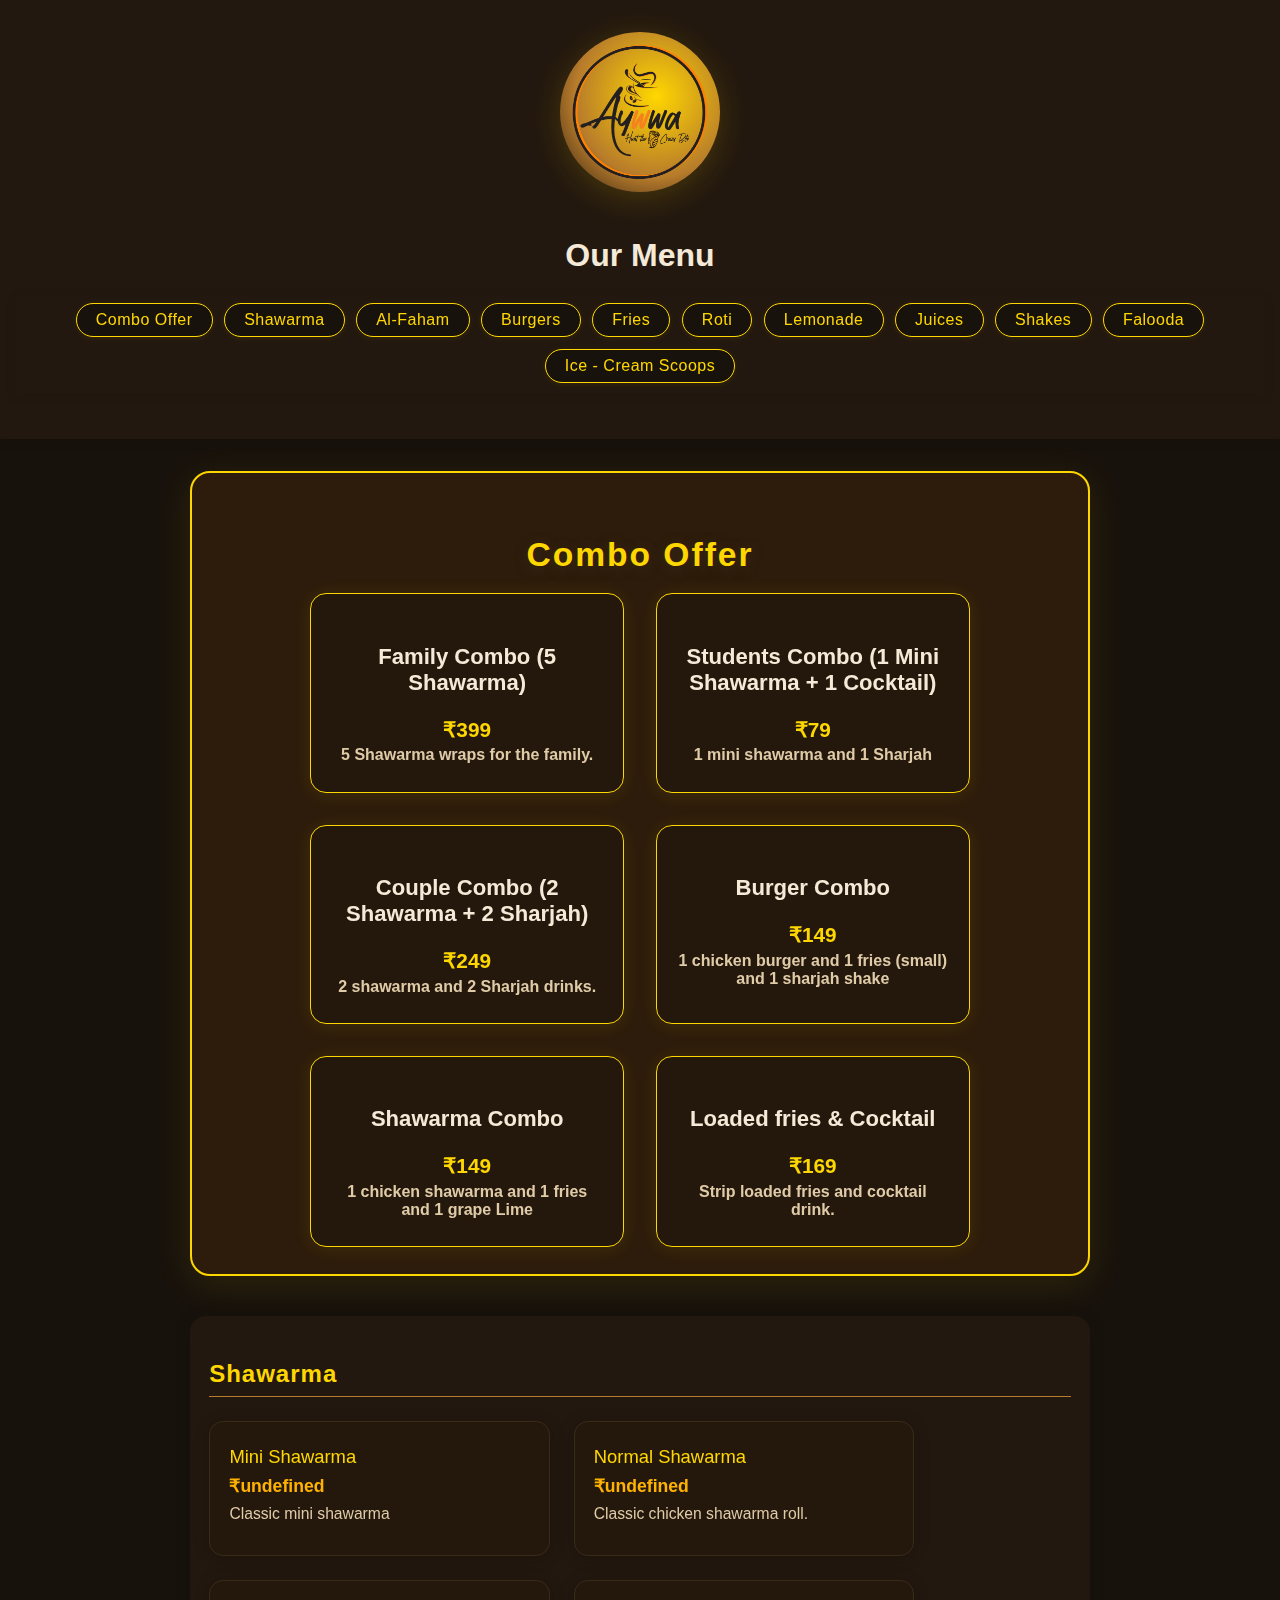
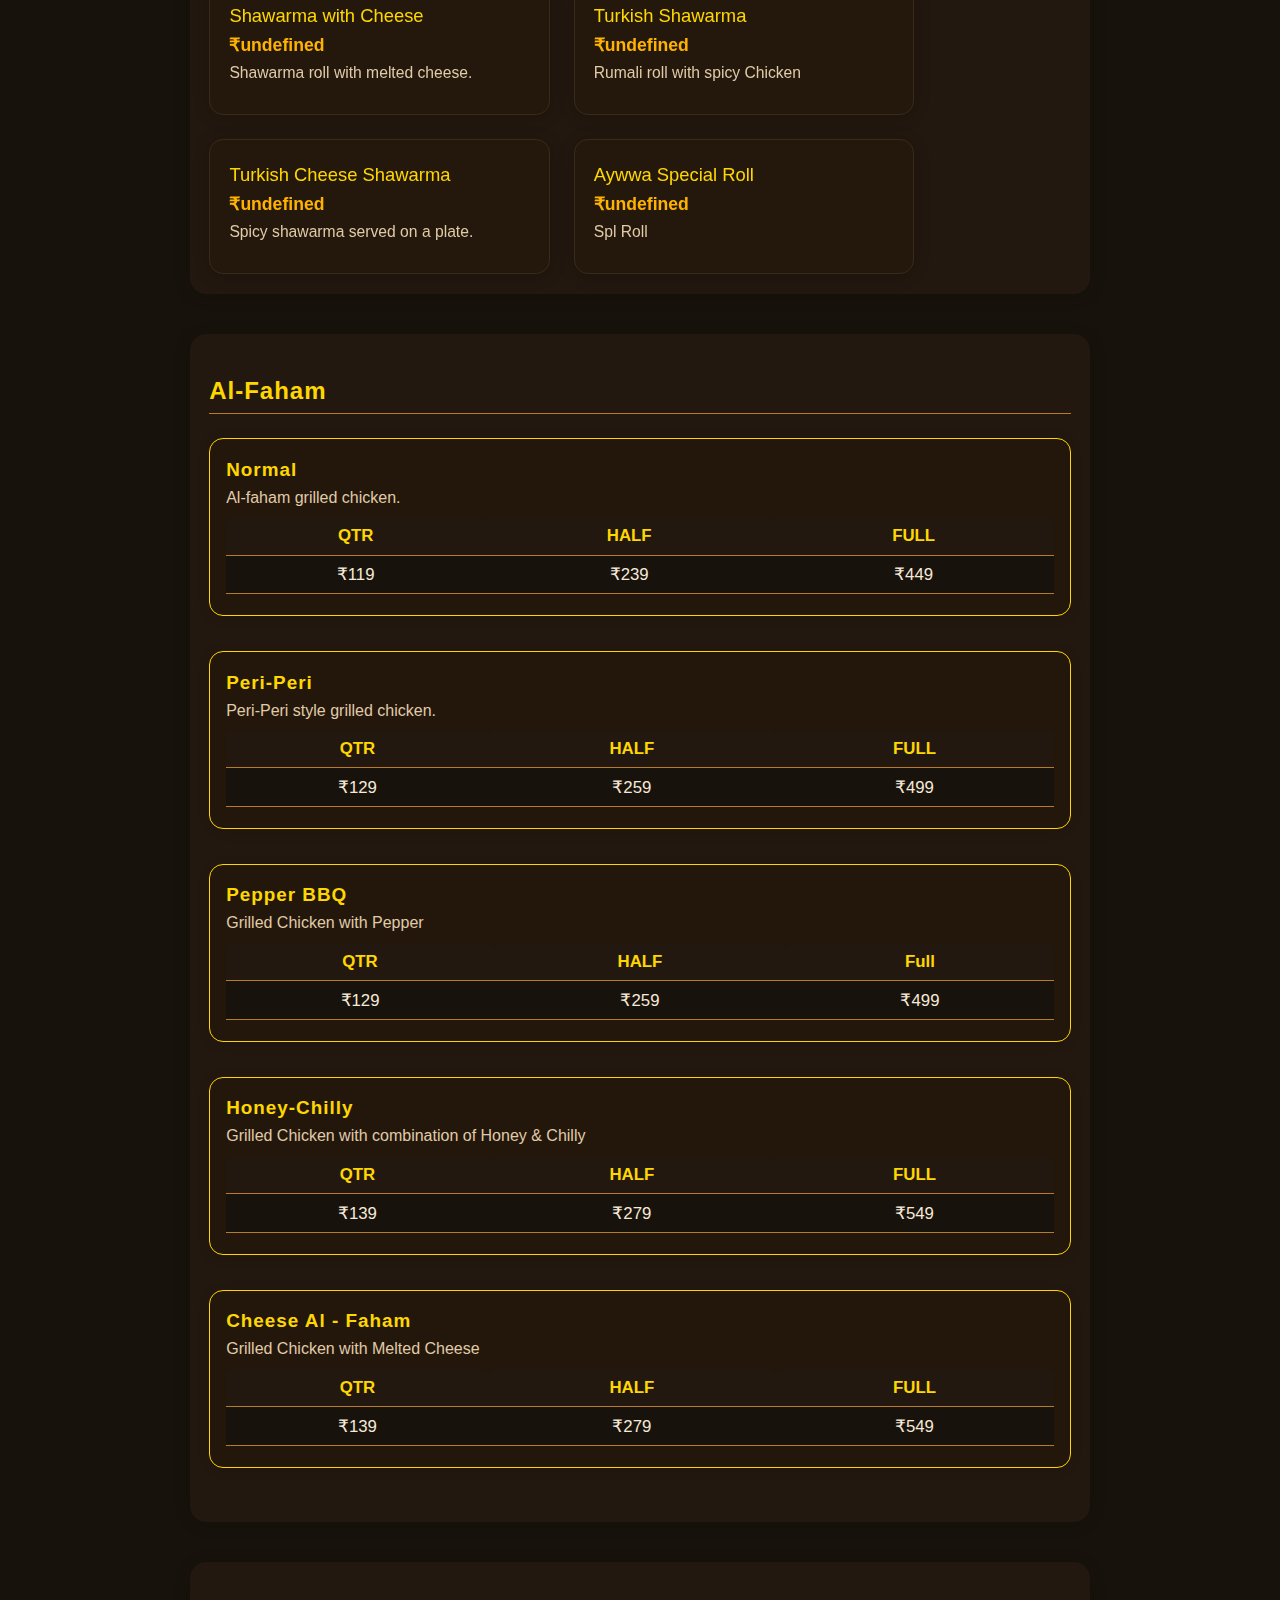
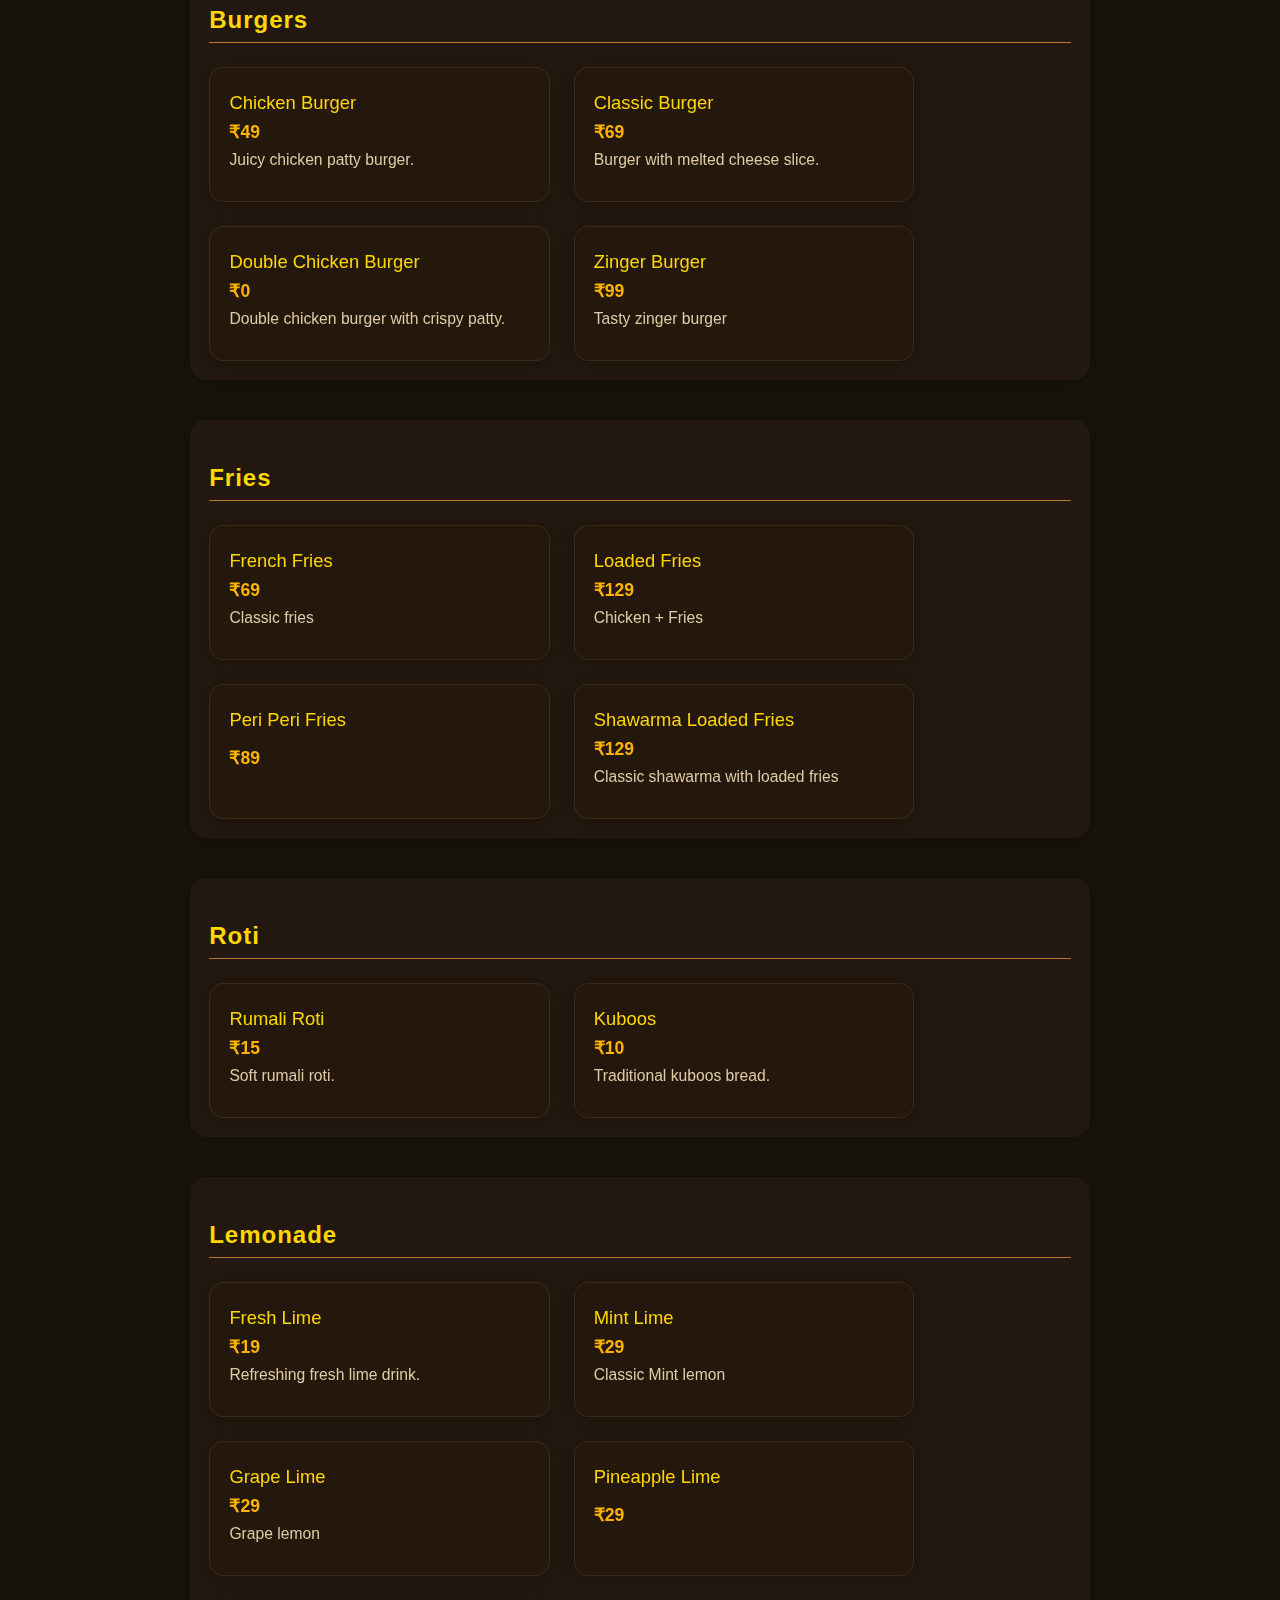
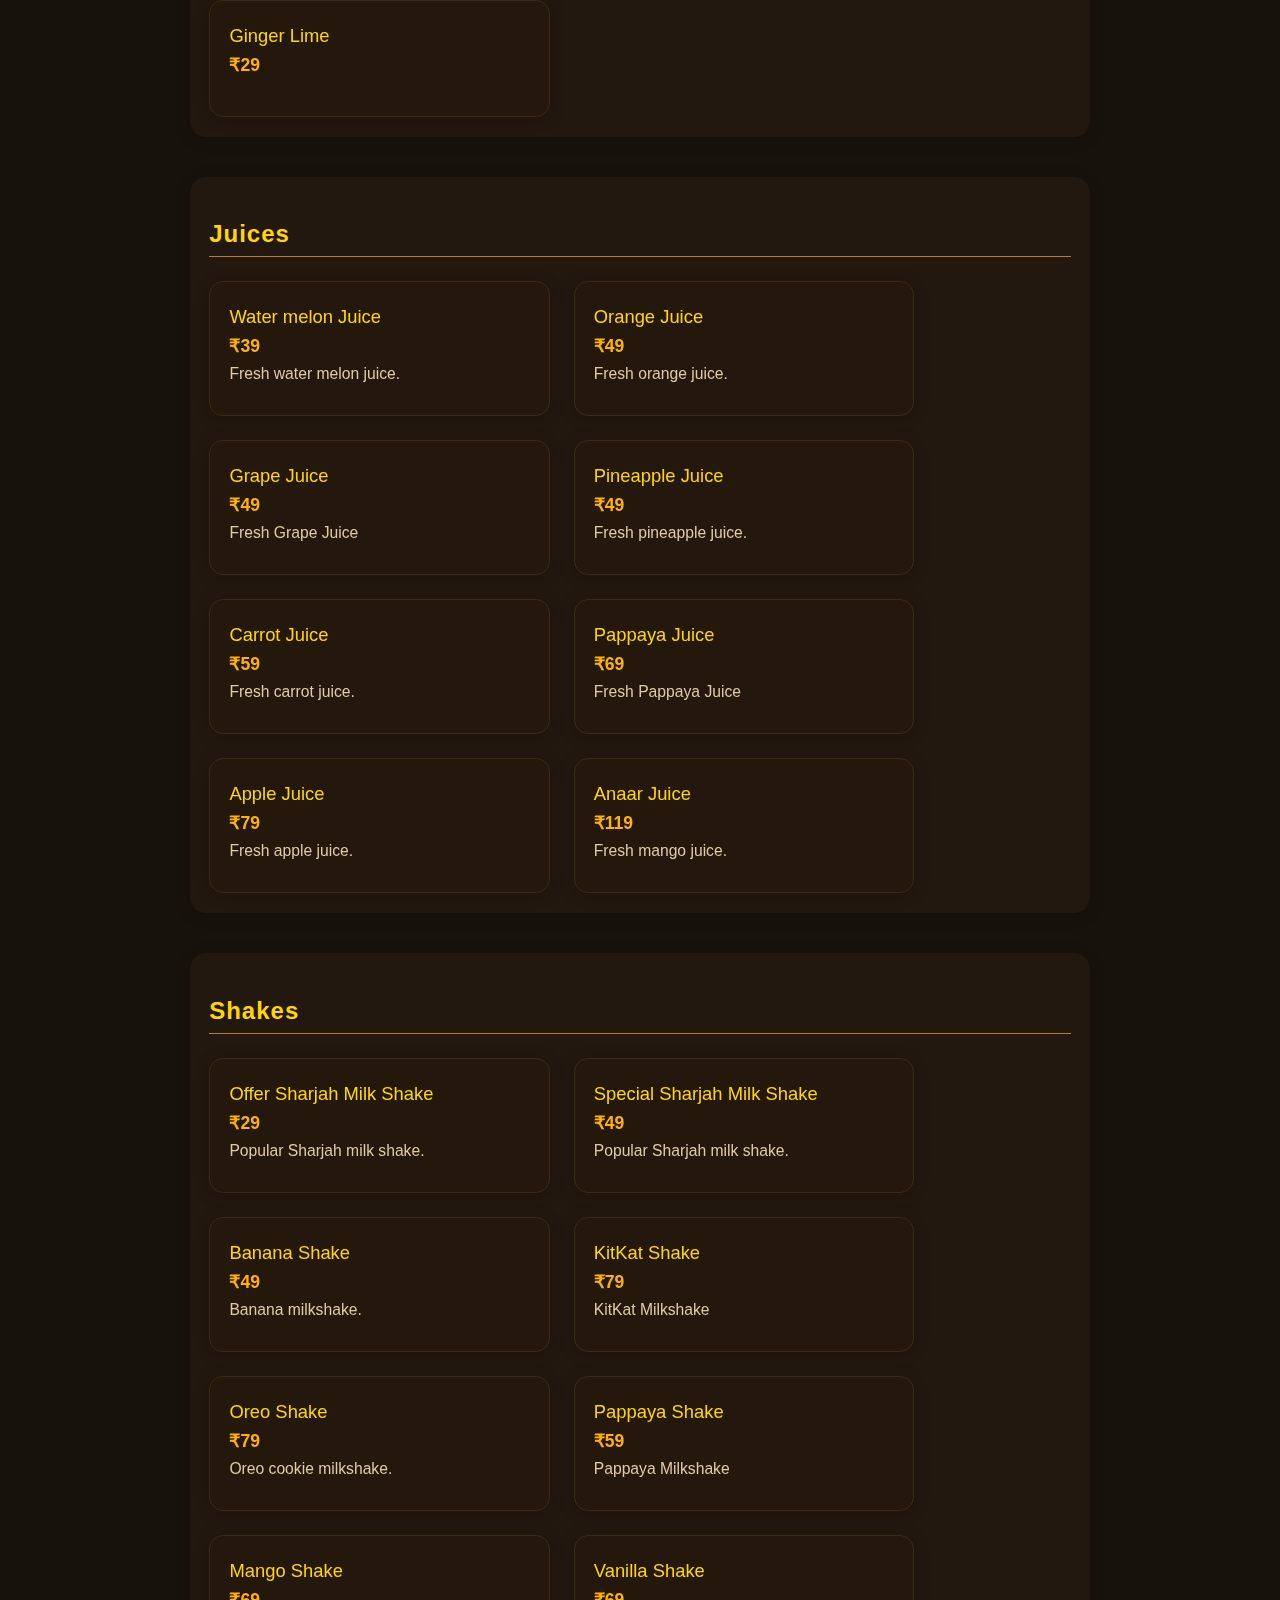
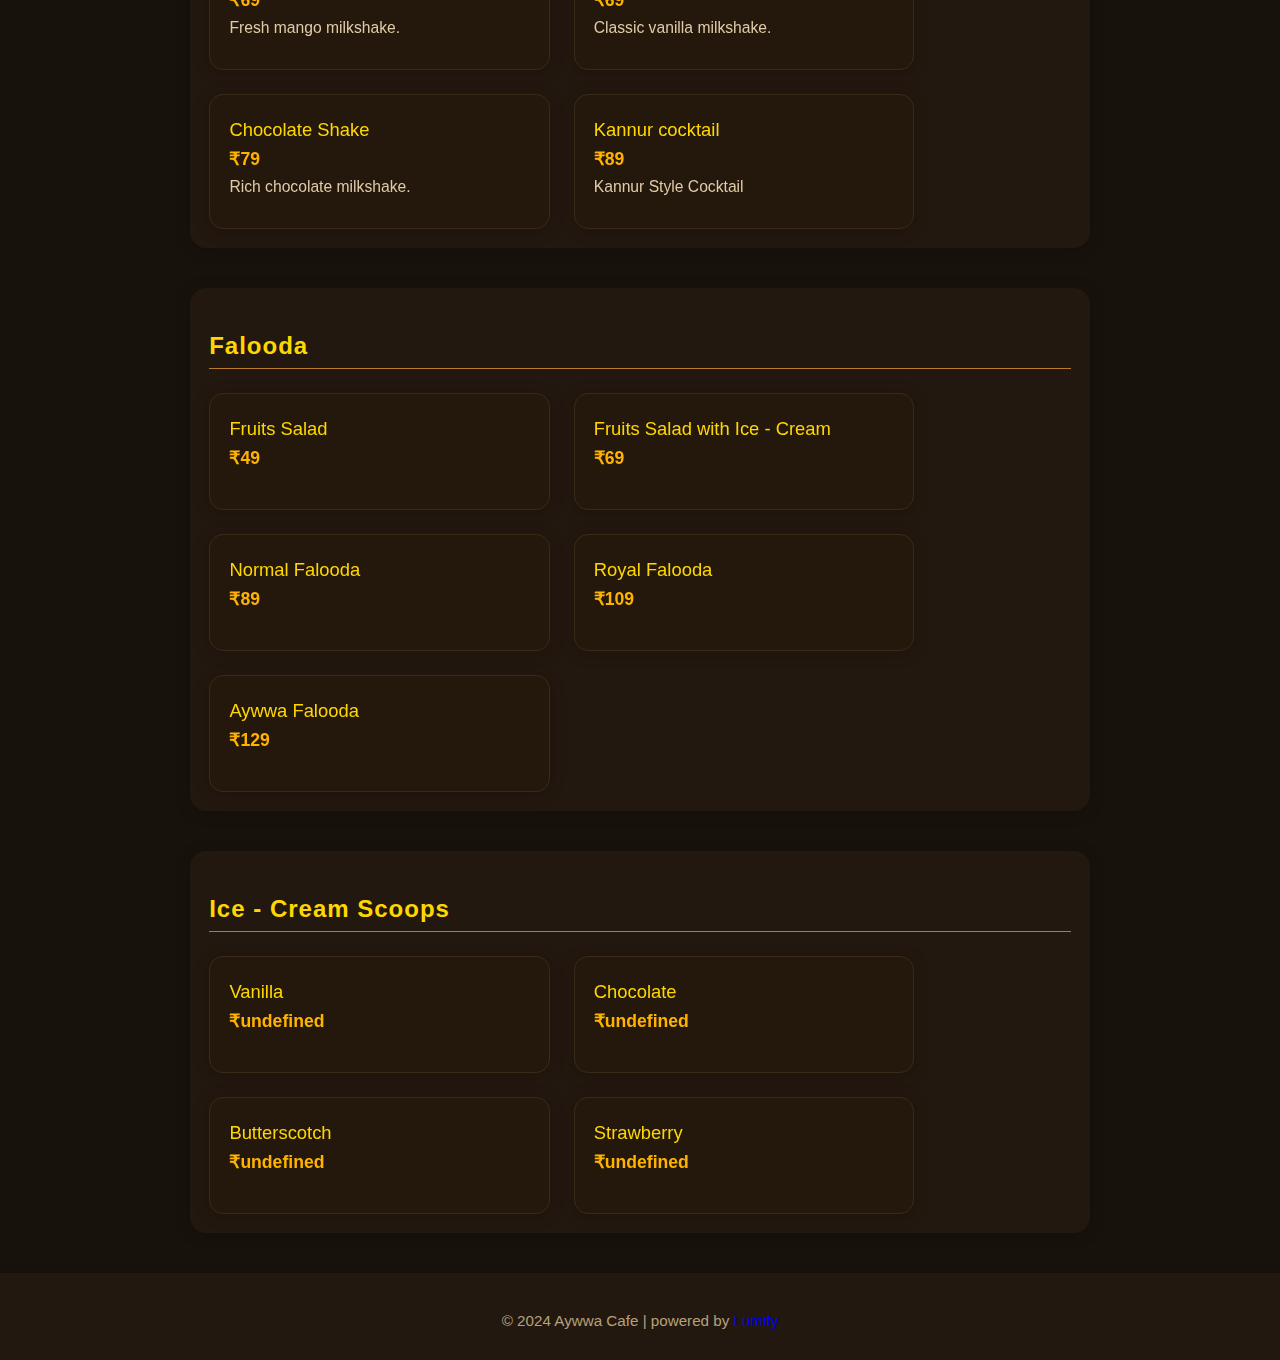
<file: index.html>
<!DOCTYPE html>
<html lang="en">
<head>
    <meta charset="UTF-8">
    <meta name="viewport" content="width=device-width, initial-scale=1.0">
    <title>Cafe Menu</title>
    <link rel="stylesheet" href="styles/menu.css">
</head>
<body>
    <header>
        <div class="logo-bg">
            <img src="styles/img/aywwa curve.png" alt="Cafe Logo">
        </div>
        <h1>Our Menu</h1>
        <nav id="menu-nav">
            <div class="nav-labels"></div>
        </nav>
    </header>
    <main id="menu-container">
        <!-- Menu will be dynamically loaded here -->
    </main>
    <footer>
        <p>&copy; 2024 Aywwa Cafe | powered by <a href="https://www.lumifybrands.in">Lumify</a></p>
    </footer>
    <script src="menu.js"></script>
</body>
</html>
</file>
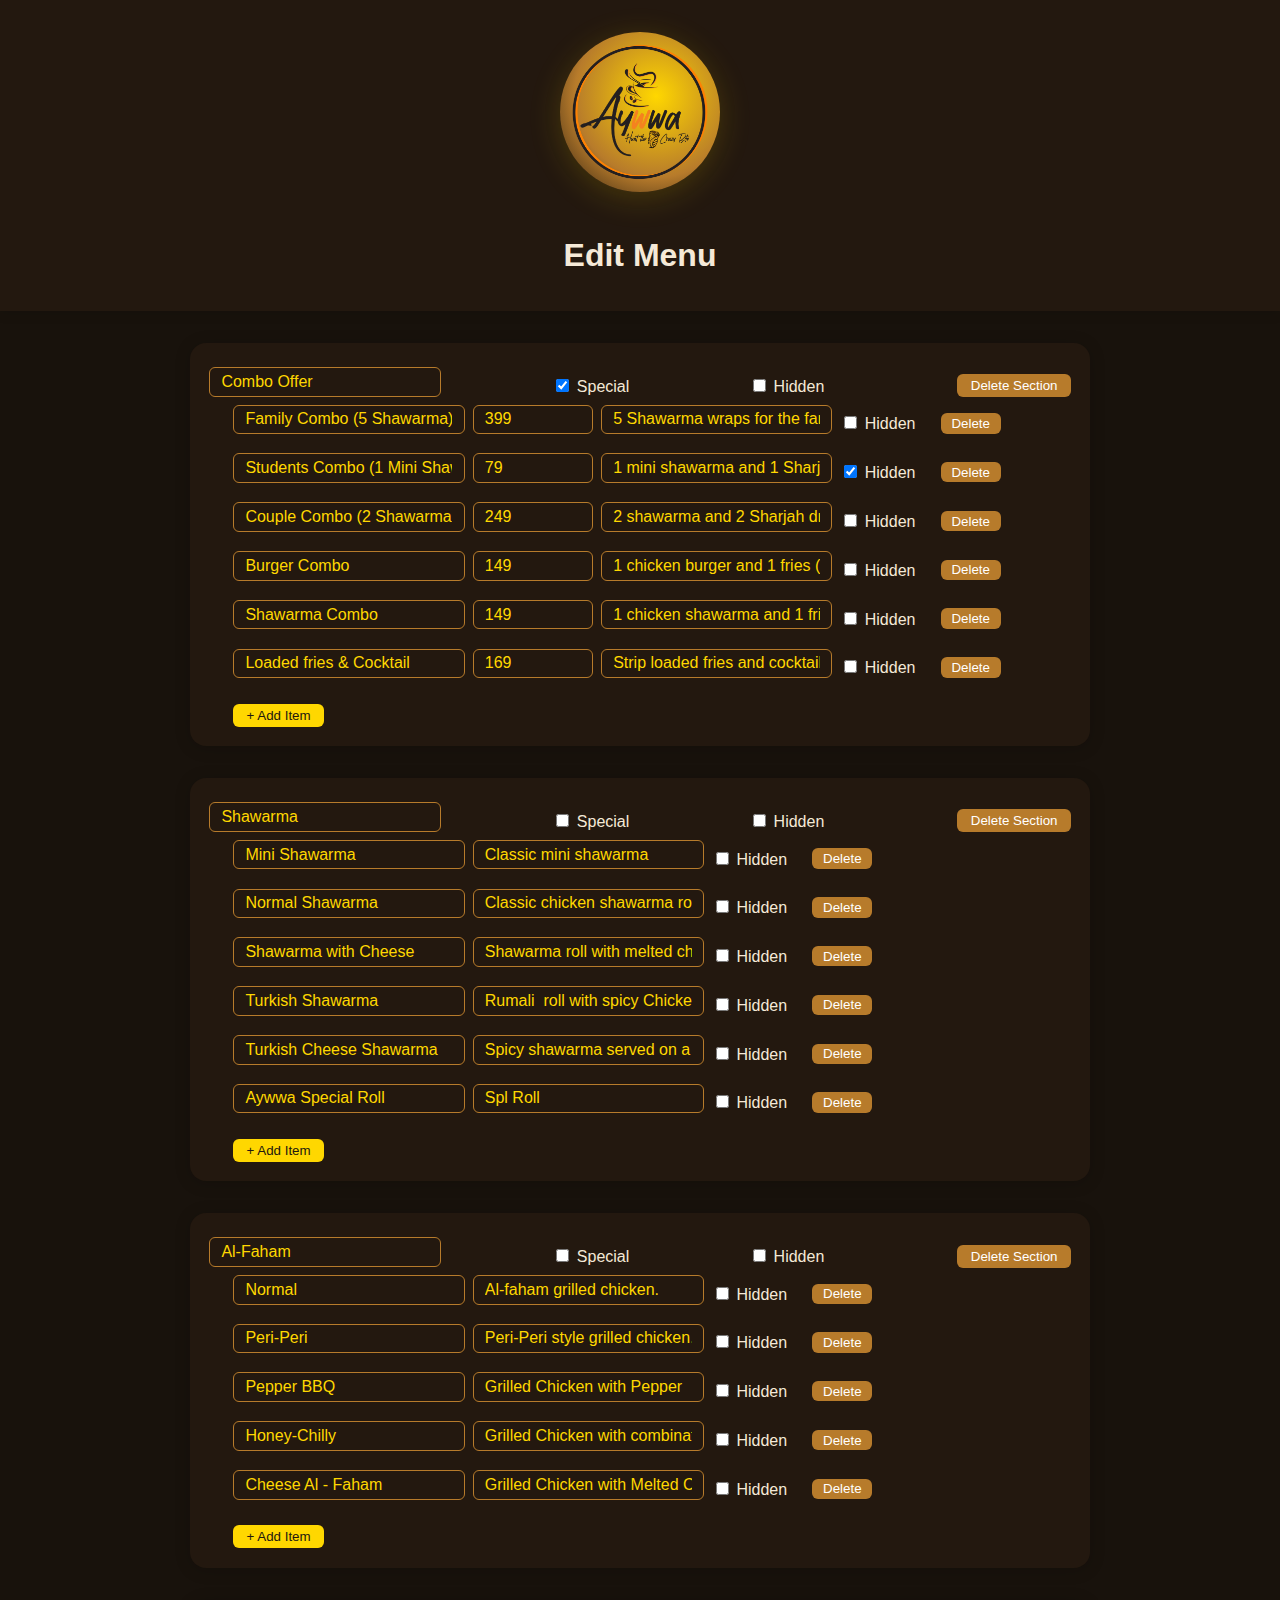
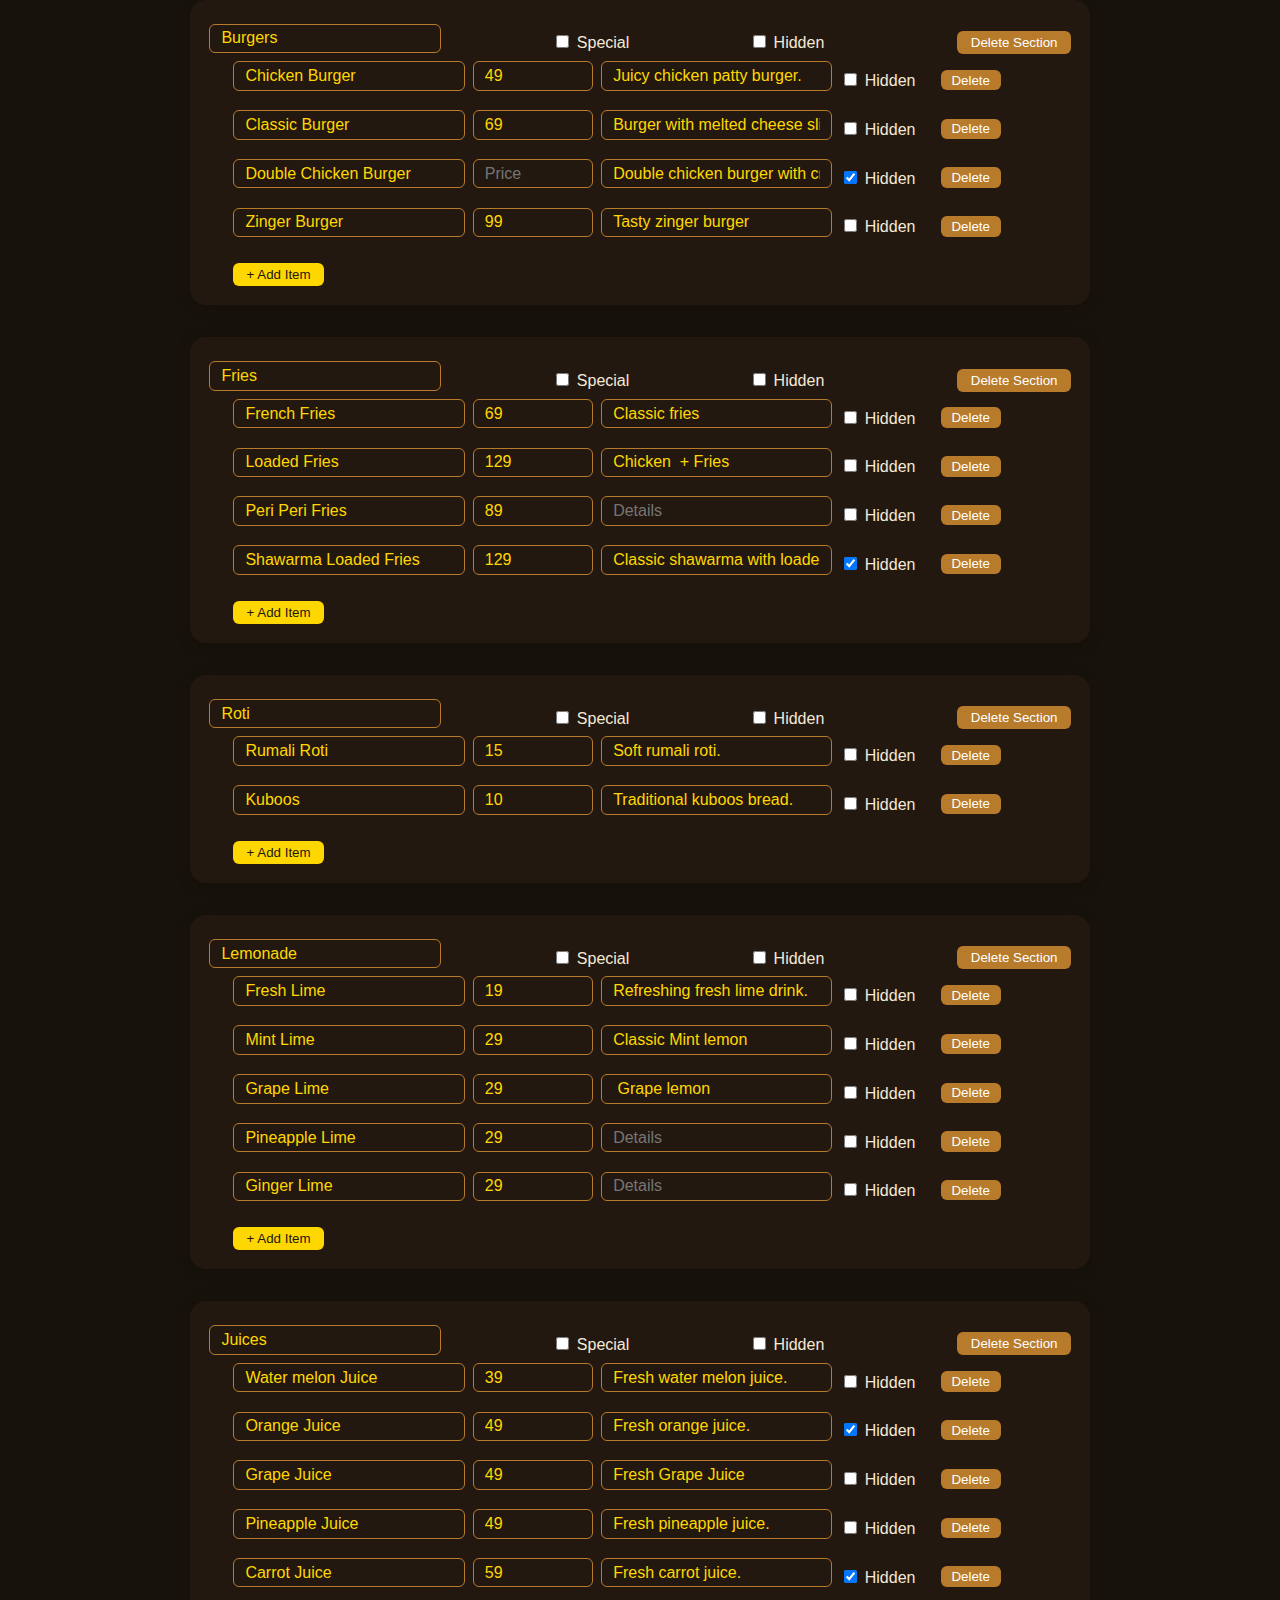
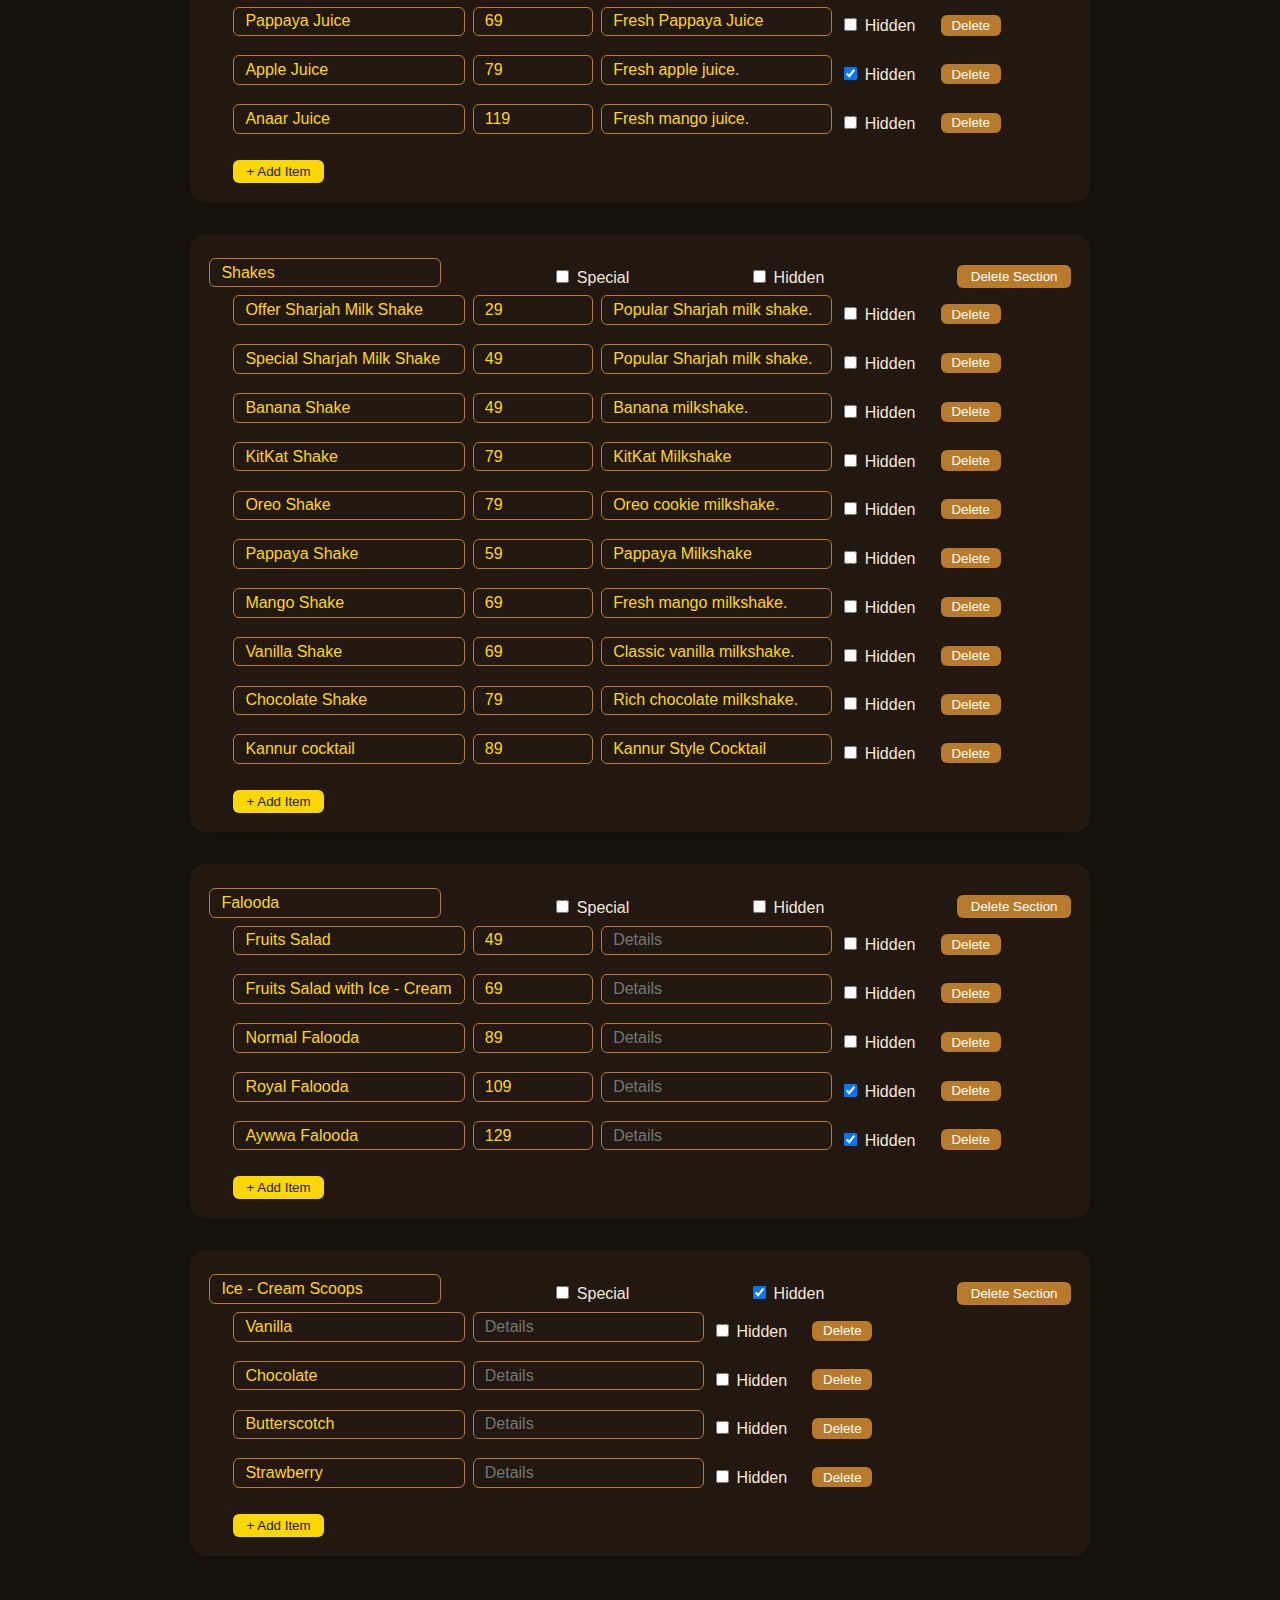
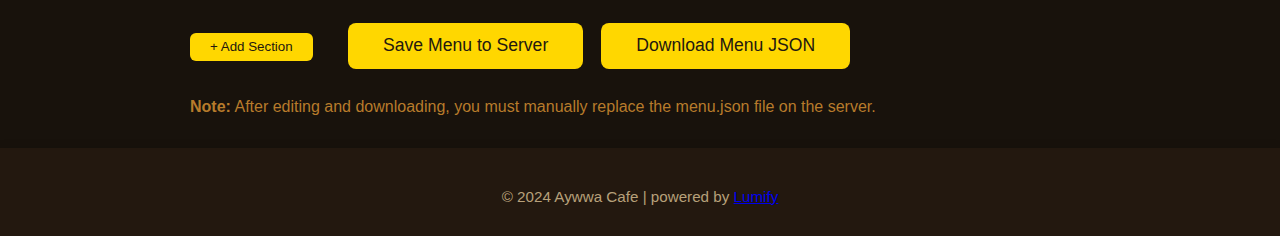
<file: menu_editor.html>
<!DOCTYPE html>
<html lang="en">
<head>
    <meta charset="UTF-8">
    <meta name="viewport" content="width=device-width, initial-scale=1.0">
    <title>Edit Menu</title>
    <link rel="stylesheet" href="styles/menu.css">
</head>
<body>
    <header>
        <div class="logo-bg">
            <img src="styles/img/aywwa curve.png" alt="Cafe Logo">
        </div>
        <h1>Edit Menu</h1>
    </header>
    <main id="editor-container">
        <!-- Menu editor will be dynamically loaded here -->
    </main>
    <footer>
        <p>&copy; 2024 Aywwa Cafe | powered by <a href="https://www.lumifybrands.in">Lumify</a></p>
    </footer>
    <script src="menu_editor.js"></script>
</body>
</html>
</file>
<file: styles/menu.css>
body {
    font-family: 'Inter', 'Segoe UI', Arial, sans-serif;
    background: #18120c;
    margin: 0;
    padding: 0;
    color: #f5e9d7;
}
header {
    text-align: center;
    background: #23180f;
    padding: 2rem 1rem 1rem 1rem;
    box-shadow: 0 2px 12px rgba(0,0,0,0.12);
    position: relative;
}
.logo-bg {
    display: inline-block;
    position: relative;
    width: 160px;
    height: 160px;
    border-radius: 50%;
    background: radial-gradient(circle at 60% 40%, #ffd700 0%, #b77b2b 60%, #23180f 100%);
    box-shadow: 0 6px 32px 0 rgba(255,215,0,0.18), 0 2px 16px 0 rgba(36,24,12,0.18);
    margin: 0 auto 1.2rem auto;
    z-index: 1;
    overflow: hidden;
    text-align: center;
}
header img {
    display: block;
    position: static;
    width: 100%;
    height: 100%;
    object-fit: contain;
    border-radius: 0;
    margin: 0;
    background: transparent;
}
main {
    max-width: 900px;
    margin: 2rem auto;
    padding: 0 1rem;
}
.menu-section {
    margin-bottom: 2.5rem;
    background: #23180f;
    border-radius: 16px;
    box-shadow: 0 2px 16px rgba(0,0,0,0.18);
    padding: 1.5rem 1.2rem 1.2rem 1.2rem;
}
.menu-section h2 {
    border-bottom: 1.5px solid #b77b2b;
    padding-bottom: 0.5rem;
    margin-bottom: 1.5rem;
    color: #ffd700;
    letter-spacing: 1px;
    font-size: 1.5rem;
    font-weight: 600;
}
.menu-cards {
    display: flex;
    flex-wrap: wrap;
    gap: 1.5rem;
}
.menu-card {
    background: rgba(36, 24, 12, 0.95);
    border-radius: 14px;
    box-shadow: 0 2px 16px rgba(0,0,0,0.22);
    padding: 1.5rem 1.2rem;
    flex: 1 1 250px;
    min-width: 220px;
    max-width: 300px;
    display: flex;
    flex-direction: column;
    justify-content: space-between;
    transition: transform 0.15s, box-shadow 0.15s;
    border: 1.5px solid #3a2a18;
    backdrop-filter: blur(2px);
}
.menu-card:hover {
    transform: translateY(-4px) scale(1.03);
    box-shadow: 0 6px 24px rgba(183,123,43,0.18);
    border-color: #b77b2b;
}
.menu-card h3 {
    margin: 0 0 0.5rem 0;
    color: #ffd700;
    font-size: 1.15rem;
    font-weight: 500;
}
.menu-card .price {
    font-weight: bold;
    color: #ffb300;
    margin-bottom: 0.5rem;
    font-size: 1.1rem;
}
.menu-card .details {
    font-size: 0.98rem;
    color: #e0cba8;
    margin-bottom: 0.5rem;
}
footer {
    text-align: center;
    padding: 1.5rem 0 1rem 0;
    background: #23180f;
    color: #b7a07a;
    font-size: 0.95rem;
    box-shadow: 0 -2px 8px rgba(0,0,0,0.08);
}
/* Combo Offer Special Styling */
.combo-offer-section {
    background: #2d1c0b;
    border: 2.5px solid #ffd700;
    border-radius: 20px;
    padding: 2.2rem 1.2rem 1.7rem 1.2rem;
    margin-bottom: 2.5rem;
    box-shadow: 0 8px 36px rgba(255,215,0,0.10);
    text-align: center;
    position: relative;
    z-index: 2;
}
.combo-offer-section h2 {
    color: #ffd700;
    font-size: 2.1rem;
    margin-bottom: 1.2rem;
    letter-spacing: 2px;
    text-shadow: 0 2px 12px #3a2a18;
    font-weight: 700;
}
.combo-offer-cards {
    display: flex;
    flex-wrap: wrap;
    gap: 2rem;
    justify-content: center;
}
.combo-offer-card {
    background: rgba(36, 24, 12, 0.98);
    border: 1.5px solid #ffd700;
    border-radius: 16px;
    padding: 1.7rem 1.3rem;
    min-width: 220px;
    max-width: 270px;
    box-shadow: 0 2px 18px rgba(255,215,0,0.10);
    font-size: 1.18rem;
    color: #f5e9d7;
    font-weight: 600;
    position: relative;
    transition: transform 0.15s, box-shadow 0.15s, border-color 0.15s;
    backdrop-filter: blur(2px);
}
.combo-offer-card:hover {
    transform: scale(1.04) rotate(-1deg);
    box-shadow: 0 8px 32px rgba(255,215,0,0.18);
    border-color: #b77b2b;
}
.combo-offer-card .price {
    color: #ffd700;
    font-size: 1.3rem;
    margin-top: 0.7rem;
    font-weight: bold;
}
.combo-offer-card .details {
    color: #e0cba8;
    font-size: 1rem;
    margin-top: 0.3rem;
}
#menu-nav {
    margin: 1.2rem 0 1.8rem 0;
    display: flex;
    justify-content: center;
    align-items: center;
    position: sticky;
    top: 0;
    z-index: 10;
    background: #23180f;
    padding: 0.5rem 0 0.7rem 0;
    box-shadow: 0 2px 12px rgba(0,0,0,0.08);
}
.nav-labels {
    display: flex;
    flex-wrap: wrap;
    gap: 0.7rem;
    justify-content: center;
}
.nav-label {
    display: inline-block;
    padding: 0.45em 1.2em;
    border-radius: 1.2em;
    background: #18120c;
    color: #ffd700;
    font-weight: 500;
    font-size: 1rem;
    letter-spacing: 0.5px;
    border: 1.5px solid #ffd700;
    cursor: pointer;
    transition: background 0.15s, color 0.15s, border-color 0.15s, box-shadow 0.15s;
    box-shadow: 0 1px 6px rgba(255,215,0,0.08);
    outline: none;
    user-select: none;
}
.nav-label:hover, .nav-label.active {
    background: #ffd700;
    color: #23180f;
    border-color: #b77b2b;
    box-shadow: 0 2px 12px rgba(255,215,0,0.18);
}
.faham-group {
    margin-bottom: 2.2rem;
    background: rgba(36, 24, 12, 0.92);
    border-radius: 14px;
    box-shadow: 0 2px 12px rgba(0,0,0,0.13);
    padding: 1.2rem 1rem 1.1rem 1rem;
    border: 1.5px solid #ffd700;
}
.faham-group h3 {
    color: #ffd700;
    font-size: 1.18rem;
    font-weight: 600;
    margin: 0 0 0.5rem 0;
    letter-spacing: 1px;
}
.faham-group .details {
    color: #e0cba8;
    font-size: 1rem;
    margin-bottom: 0.7rem;
}
.faham-table {
    width: 100%;
    border-collapse: collapse;
    margin-top: 0.3rem;
    margin-bottom: 0.2rem;
}
.faham-table th, .faham-table td {
    padding: 0.5em 0.7em;
    text-align: center;
    font-size: 1.05rem;
    border-bottom: 1px solid #b77b2b;
}
.faham-table th {
    color: #ffd700;
    font-weight: 600;
    background: #23180f;
    border-radius: 6px 6px 0 0;
}
.faham-table td {
    color: #f5e9d7;
    background: #18120c;
    font-weight: 500;
}
</file>
